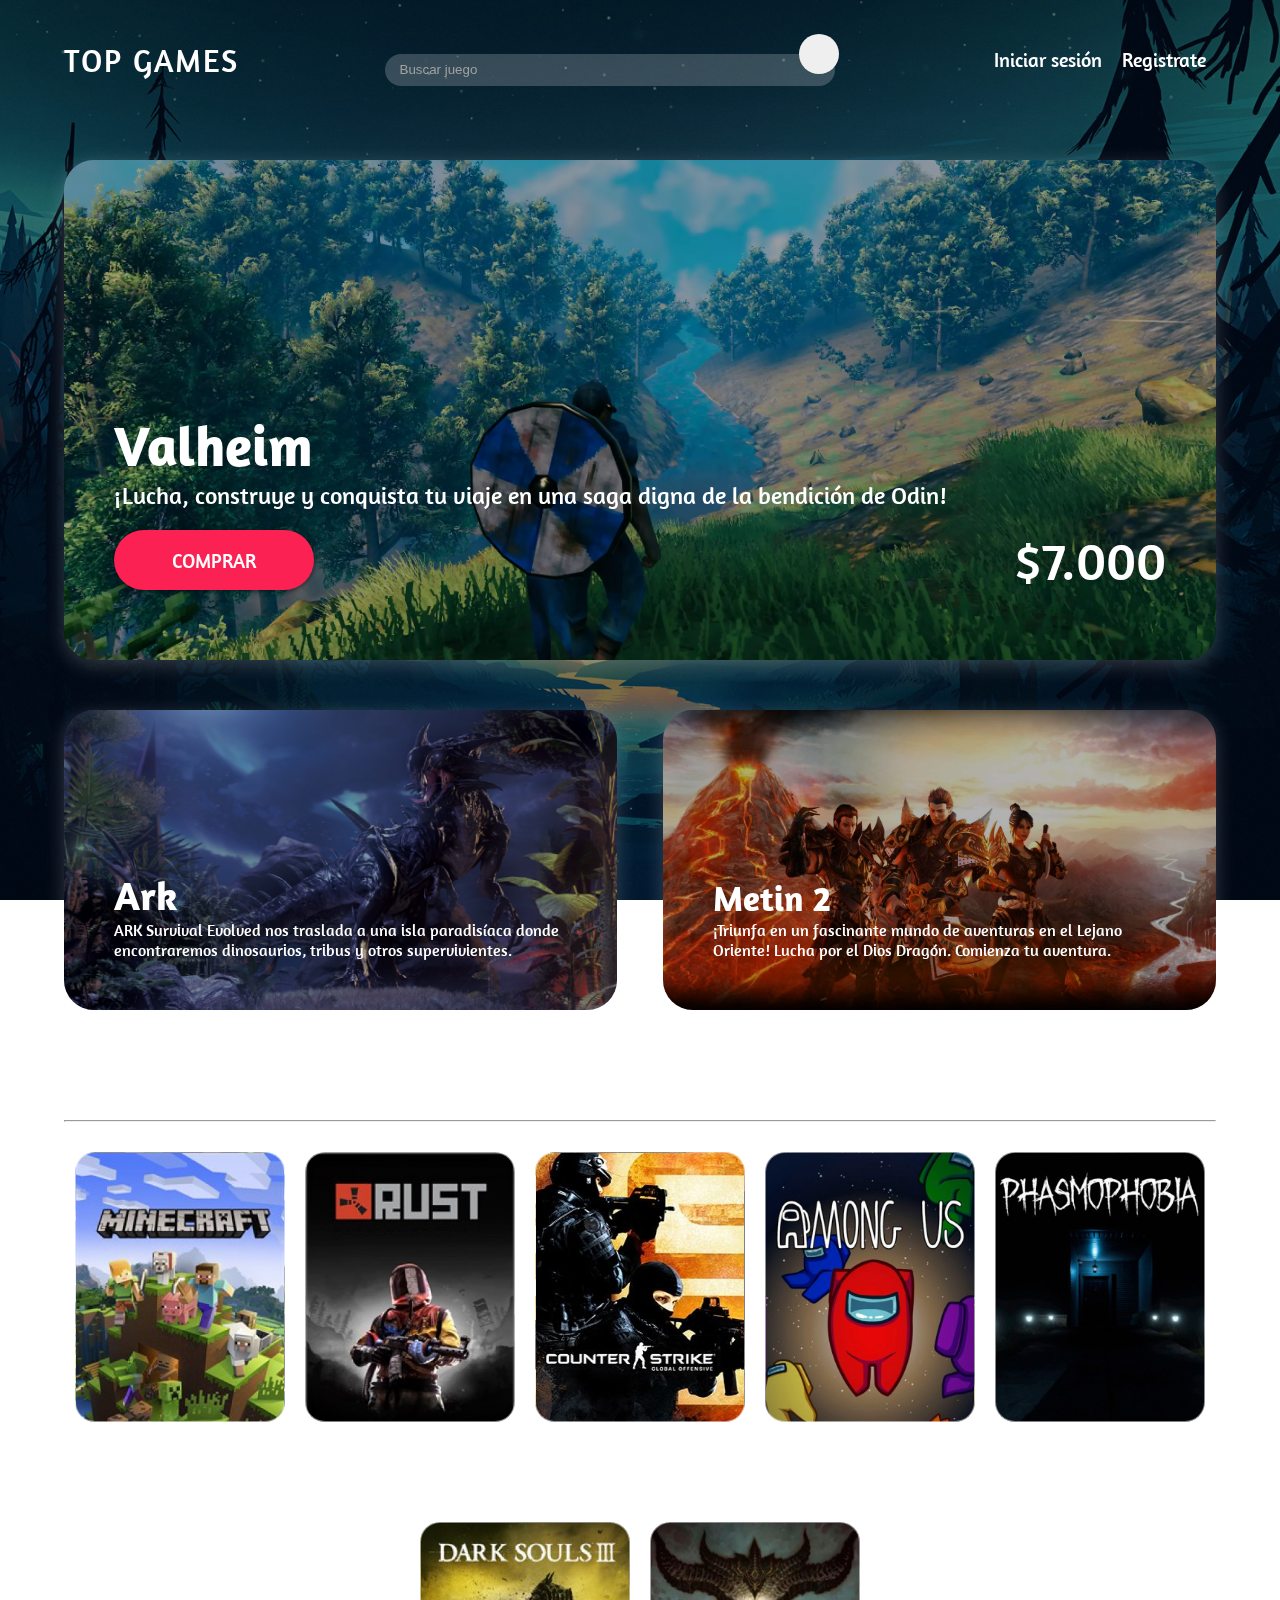
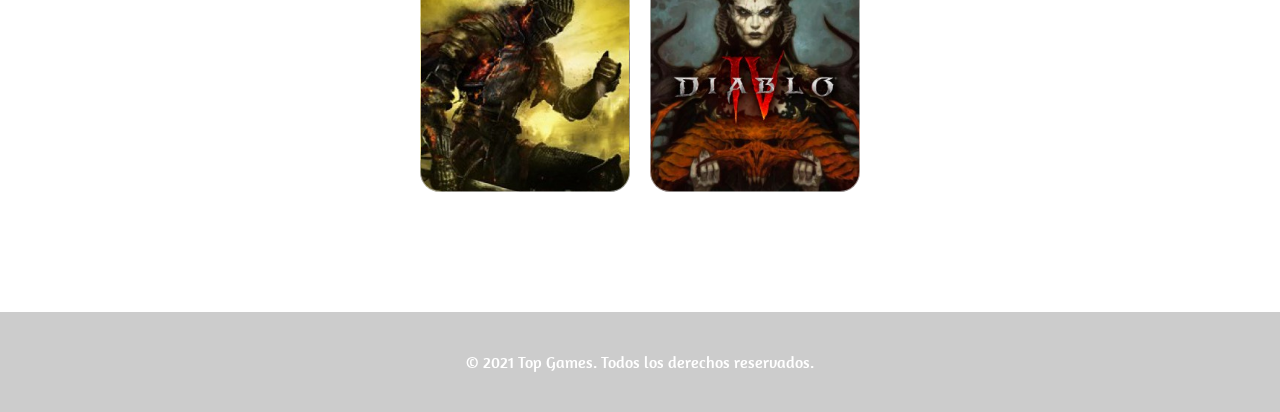
<file: index.html>
<!DOCTYPE html>
<html lang="es">
<head>
    <meta charset="UTF-8">
    <meta http-equiv="X-UA-Compatible" content="IE=edge">
    <meta name="viewport" content="width=device-width, initial-scale=1.0">
    <link rel="icon" type="image/png" href="/assets/img/favicon.png" sizes="64x64">
    <title>Top Games | Venta de juegos digitales</title>

    <link rel="stylesheet" href="assets/css/main.css"/>
    <link rel="stylesheet" href="https://cdnjs.cloudflare.com/ajax/libs/font-awesome/5.15.3/css/all.min.css" 
        integrity="sha512-iBBXm8fW90+nuLcSKlbmrPcLa0OT92xO1BIsZ+ywDWZCvqsWgccV3gFoRBv0z+8dLJgyAHIhR35VZc2oM/gI1w==" 
        crossorigin="anonymous" />
</head>
<body>
    <div id="fondo"></div>
    <div class="contenedor-principal">
        <header class= "encabezado">
            <div class = "container">

                <div class = "logo">
                    <a href="#/" class="texto-logo"><h1>Top Games</h1></a>
                </div>
                <form class="busqueda" id="search">
                    <input class="barra-busqueda" type="text" placeholder="Buscar juego">
                    <button class="btn-busqueda" type="submit"><i class="fas fa-search"></i></button>
                </form>

                <nav class= "menu" id="menu">
                    <a href= "#/login"> Iniciar sesión </a>
                    <a href= "#/register"> Registrate </a>
                </nav>
                <nav class= "menu" id="menu-user">
                    <h2 id='saludo'></h2> <i class="fas fa-sort-down" onclick="abrirMenu()"></i>
                    <div class="dropdown-menu">
                        <a href= "#/perfil"> Mi perfil </a>
                        <a href= "#/logout" onclick="cerrarSesion()"> Cerrar sesión </a>
                    </div>
                    
                </nav>
            </div>
        </header>

        
        <main class="contenedor">
            <div class="imagen-principal">
                <div class="oscuro">
                <h1>Valheim</h1>
                <p>¡Lucha, construye y conquista tu viaje en una saga digna de la bendición de Odin!</p>
                <div class="btn-precio">
                    <button>Comprar</button>
                    <h3>$7.000</h3>
                </div>
                </div>
            </div>
            <div class="juegos-secundarios">
                <div class = "imagen-juego1">
                    <div class="oscuro1">
                        <h3>Ark</h3>
                        <p>ARK Survival Evolved nos traslada a una isla paradisíaca donde encontraremos dinosaurios, tribus y otros supervivientes.</p>
                    </div>
                </div>
                <div class = "imagen-juego2">
                    <div class="oscuro2">
                        <h3>Metin 2</h3>
                        <p>¡Triunfa en un fascinante mundo de aventuras en el Lejano Oriente! Lucha por el Dios Dragón. Comienza tu aventura.</p>
                    </div>
                </div>
            </div>
            
            <div class='titulo-juegos'>
                <h2 class="titulo">Juegos TOP</h2>
                <hr>
                
                <div class="top-juegos">
                    <div class="juego">
                        <div class="img-juego"></div>
                        <h3 class="juego-titulo">Minecraft</h3>
                    </div>
                    <div class="juego">
                        <div class="img-juego"></div>
                        <h3 class="juego-titulo">Rust</h3>
                    </div>
                    <div class="juego">
                        <div class="img-juego"></div>
                        <h3 class="juego-titulo">Counter-Strike Global Offensive</h3>
                    </div>
                    <div class="juego">
                        <div class="img-juego"></div>
                        <h3 class="juego-titulo">Among Us</h3>
                    </div>      
                    <div class="juego">
                        <div class="img-juego"></div>
                        <h3 class="juego-titulo">Phasmophobia</h3>
                    </div>      
                    <div class="juego">
                        <div class="img-juego"></div>
                        <h3 class="juego-titulo">Dark Souls III</h3>
                    </div>   
                    <div class="juego">
                        <div class="img-juego"></div>
                        <h3 class="juego-titulo">Diablo IV</h3>
                    </div>     
                         
                </div>
            </div>

        </main>
        <footer>
            <p>© 2021 Top Games. Todos los derechos reservados.</p>
        </footer>


    </div>
    <script src="./assets/js/rutas.js"></script>
    <script src="./assets/js/api.js"></script>
    <script src="./assets/js/localstorage.js"></script>
    <script src="./assets/js/LogicaInicioSesion.js"></script>
    <script src="./assets/js/perfil.js"></script>
    <script>
        function abrirMenu() {
            var dropMenu = document.querySelector('.dropdown-menu').style;

            if(dropMenu.display == 'block'){
                dropMenu.display = 'none';
            }else{
                dropMenu.display = 'block';
            }
        }
    </script>
    
</body>
</html>
</file>
<file: assets/css/main.css>
@import url('https://fonts.googleapis.com/css2?family=Amaranth:wght@400;700&display=swap');
    *{
        margin: 0;
        padding: 0;
        box-sizing: border-box;
    }
    /*Cuerpo principal*/
    body{
        cursor:url('../img/cursor.png'), auto;
        font-family: 'Amaranth', sans-serif;
    }
    #fondo{
        position: fixed;
        width: 100%;
        height: 100vh;
        background: url('../img/fondo.jpg');
        background-size: cover;
        background-position: center;
        background-repeat: no-repeat;
        z-index: 1;
    }
    #fondo:before {
        content:'';
        position: absolute;
        top: 0;
        bottom: 0;
        left: 0;
        right: 0;
        background-color: rgba(0,0,0,0.5);
    }
    .contenedor-principal{
        position: absolute;
        width: 100%;
        min-height: 100vh;
        z-index: 10;
    }
    .encabezado{
        width: 100%;
        height: 120px;
    }
    .container{
        width: 90%;
        max-width: 1200px;
        height: 100%;
        margin: 0 auto;
        display: flex;
        align-items: center;
        justify-content: space-between;
    }
    .logo{
        display: flex;
        align-items: center;
        justify-content: space-between;
        height: 40px;
    }
    .logo .texto-logo{
        text-decoration: none;
    }

    .logo i {
        color: white;
        font-size: 24px;
    }

    i,a, button{
        cursor:url('../img/mano.png'), pointer;
    }

    .logo h1{
        color: #fff;
        font-weight: 400;
        font-size: 32px;
        text-transform: uppercase;
        letter-spacing: 2px;
    }
    .container .menu{
        display: flex;
        align-items: center;
    }
    .container #menu-user h2{
        color: white;
        font-size: 2rem;
    }
    .container #menu-user{
        display: none;
    }
    .container #menu-user i {
        color: white;
        font-size: 24px;
        margin-left: 10px;
    }
    .container #menu-user .dropdown-menu{
        background-color: rgba(0, 0, 0, .9);
        padding: 0 10px;
        border-radius: 5px;
        position: absolute;
        top: 80px;
        display: none;
    }
    .container .menu a{
        display: inline-block;
        padding: 15px 10px;
        line-height: normal;
        text-decoration: none;
        color: #fff;
        transition: all 0.3s ease;
        border-bottom: 2px solid transparent;
        font-size: 20px;
    }
    .container .menu a:hover{
        border-bottom: 2px solid #c7c7c7;
        padding: 5px 10px;
    }
    /*Buscador*/
    .barra-busqueda{
        width: 450px;
        height: 32px;
        padding: 0 15px;
        border:none;
        border-radius: 50px;
        outline:none;
        background-color: rgba(255,255,255,.2);
        color:white;
        position: relative;
        left: 20px;
    }
    ::-webkit-input-placeholder{
        color: #a1a1a1;
    }

    .btn-busqueda{
        position: relative;
        left: -20px;
        width: 40px;
        height: 40px;
        border: none;
        border-radius: 50%;
        outline:none;
    }

    /*Menu Lateral*/

    .cuerpo-menu{
        position: absolute;
        background: rgba(0,0,0,0.5);
        width: 100%;
        height: 100vh;
        top: 0;
        left: 0;
        opacity: 0;
        visibility: hidden;
        transition: all .5s ease;
    }
    .mostrar{
        opacity: 1;
        visibility: visible;
    }
    .contenido-menu{
        width: 100%;
        max-width: 250px;
        background: rgb(1, 60, 71);
        height: 120vh;
        position: relative;
        transition: all 500ms ease;
    }
    .titulo-menu{
        display: flex;
        justify-content: space-around;
        align-items: center;
        width: 100%;
        height: 60px;
        color: white;
        letter-spacing: 2px;
    }
    .titulo-menu h3{
        font-size: 24px;
    }
    .titulo-menu i{
        font-size: 16px;
    }
    .contenido-menu nav a{
        display: block;
        text-decoration: none;
        padding: 20px 20px 20px 50px;
        color: #c7c7c7;
        border-left: 5px solid transparent;
        transition: all 400ms ease;
    }
    .contenido-menu nav a:hover{
        border-left: 5px solid #c7c7c7;
        background: rgba(255 , 255, 255,.1);
    }
  
    /* Contenido principal */

    main.contenedor{
        width: 90%;
        max-width: 1200px;
        margin: 40px auto 150px auto;
    }
    .imagen-principal{
        background-image: url('/assets/img/game1.webp');
        background-size: cover;
        background-position: center bottom;
        width: 100%;
        height: 500px;
        color:white;
        border-radius: 30px;
        font-weight: 400;
        box-shadow: 0 5px 20px rgba(255, 255, 255, .2);
        margin-bottom: 50px;
    }
    .oscuro{
        width: 100%;
        height: 100%;
        display: flex;
        flex-direction: column;
        justify-content: flex-end;
        background-color: rgba(0, 0, 0, .3);
        padding: 50px;
        border-radius: 30px;
    }
    .imagen-principal h1{
        font-size: 56px;
    }
    .imagen-principal p{
        font-size: 24px;
    }
    .juegos-secundarios{
        display: flex;
        justify-content: space-between;
        margin-bottom: 50px;
        width: 100%;
    }
    .imagen-juego1{
        
        background-image: url('/assets/img/game2.png');
        background-size:cover;
        background-position: top center;
        width: 48%;
        height: 300px;
        color: white;
        border-radius: 30px;
        box-shadow: 0 5px 20px rgba(255, 255, 255, .2);
    }
    .oscuro1,.oscuro2{
        width: 100%;
        height: 100%;
        display: flex;
        flex-direction: column;
        justify-content: flex-end;
        padding: 50px;
        border-radius: 30px;
        background-color: rgba(0, 0, 0, .3);
    }
    .imagen-juego1 h3{
        font-size: 40px;
    }
    .imagen-juego1 p{
        font-size: 16px;
    }
    .imagen-juego2{
        background-image: url('/assets/img/game3.jpg');
        background-size:cover;
        background-position: top center;
        width: 48%;
        height: 300px;
        border-radius: 30px;
        color: white;
        box-shadow: 0 5px 20px rgba(255, 255, 255, .2);
    }
    .imagen-juego2 h3{
        font-size: 35px;
    }
    .btn-precio{
        width: 100%;
        height: 100px;
        display: flex;
        justify-content: space-between;
        align-items: center;
        /* margin-top: 30px; */
    }
    .btn-precio button{
        width: 200px;
        height: 60px;
        border:none;
        border-radius: 50px;
        background-color: #fc2153;
        color: white;
        text-transform: uppercase;
        font-size: 20px;
        font-weight: 400;
        font-family: 'Amaranth', sans-serif;
        box-shadow: 1px 1px 5px rgba(0, 0, 0, .5);
    }
    .btn-precio h3{
        font-size: 54px;
        font-weight: 400;
    }

    .titulo-juegos{
        display: flex;
        flex-direction: column;
        color:white;
    }
    .titulo-juegos .titulo{
        font-size: 32px;
        margin: 10px 0;
    }

    .top-juegos{
        margin-top: 30px;
        display: flex;
        flex-wrap: wrap;
        justify-content: center;
    }

    .top-juegos .juego{
        width: 210px;
        margin: 0 10px 30px 10px;
    }
    .top-juegos .juego:hover{
        cursor:url('../img/mano.png'), pointer;
    }
    
    .top-juegos .juego .img-juego{
        background-image: url('../img/juego1.jpg');
        background-position: top center;
        background-size: 100%;
        transition: background-size .2s ease;
        -moz-transition: background-size .2s ease;
        -ms-transition: background-size .2s ease;
        -o-transition: background-size .2s ease;
        -webkit-transition: background-size .2s ease;
        width: 100%;
        height: 270px;
        border-radius: 20px;
        margin-bottom: 10px;
        box-shadow: 0 5px 20px rgba(255, 255, 255, .2);
        border: 1px solid rgba(255, 255, 255, .5);
    }
    .top-juegos .juego:nth-child(2) .img-juego{
        background-image: url('../img/juego2.jpg');
        background-position: top center;
        background-size: 100%;
    }
    .top-juegos .juego:nth-child(3) .img-juego{
        background-image: url('../img/juego3.jpeg');
        background-position: top center;
        background-size: 100%;
    }
    .top-juegos .juego:nth-child(4) .img-juego{
        background-image: url('../img/juego4.jpg');
        background-position: top center;
        background-size: 100%;
    }
    .top-juegos .juego:nth-child(5) .img-juego{
        background-image: url('../img/juego5.jpg');
        background-position: top center;
        background-size: 100%;
    }
    .top-juegos .juego:nth-child(6) .img-juego{
        background-image: url('../img/juego6.jpg');
        background-position: top center;
        background-size: 100%;
    }
    .top-juegos .juego:nth-child(7) .img-juego{
        background-image: url('../img/juego7.jpg');
        background-position: top center;
        background-size: 100%;
    }
    .top-juegos .juego:hover .img-juego{
        background-size: 105%;
    }
    .top-juegos .juego .juego-titulo{
        text-align:center;
        font-size: 24px;
    }

    /*Estilo registro*/

    .registro{
        width: 450px;
        background-color: rgba(0,0,0,.2);
        border:1px solid rgba(255 , 255, 255,.1);
        padding: 30px 50px;
        margin: 0 auto;
        margin-top: 50px;
        border-radius: 15px;
        font-family: 'Amaranth', sans-serif;
        color:white;
        box-shadow: 0px 20px 40px rgba(0, 0, 0, 0.8);
    }

    .registro h4, .registro h1{
        text-align: center;
        font-size: 32px;
        margin-bottom: 30px;
    }
    .registro label, .login label{
        font-size:18px;
        display: block;
        margin-bottom: 5px;
    }
    .controreg {
        width: 100%;
        background: rgba(0, 0, 0, .3);
        padding: 10px;
        border-radius: 4px;
        margin-bottom: 10px;
        border: 1px solid rgb(3, 91, 107);
        font-family: 'Amaranth', sans-serif;
        font-size: 18px;
        color:white;
        outline: none;
    }
    .registro p{
        height: 40px;
        text-align: center;
        font-size: 16px;
        line-height: 40px;

    }
    .terminos{
        margin-top: 5px;
        text-align: center;
        font-size: 16px;

    }
    .tyc{
        margin-right: 5px;
        outline: none;
    }
    .registro a{
        font-size: 16px;
        color: white;
        transition: color .2s ease;
    }
    .registro a:hover{
        color: rgb(43, 188, 214);
        text-decoration: underline;
    }

    .registro .botonreg {
        display: block;
        margin: 15px auto;
        width: 200px;
        height: 50px;
        background: rgb(3, 91, 107);
        border: none;
        border-radius: 5px;
        padding: 12px;
        color: white;
        font-size: 16px;
        outline: none;
        font-family: 'Amaranth', sans-serif;
        cursor:url('../img/mano.png'), pointer;
        transition: background .2s ease;
    }

    .registro .botonreg:hover{
        background: rgb(4, 106, 124);
    }

    /*Estilo login*/

    .login{
        width: 450px;
        background-color: rgba(0,0,0,.2);
        border:1px solid rgba(255 , 255, 255,.1);
        padding: 30px 50px;
        margin: 0 auto;
        margin-top: 50px;
        border-radius: 15px;
        font-family: 'Amaranth', sans-serif;
        color:white;
        box-shadow: 0px 20px 40px rgba(0, 0, 0, 0.8);
    }
    .login h4{
        text-align: center;
        font-size: 32px;
        margin-bottom: 30px;
    }
    .contrologin {
        width: 100%;
        background: rgba(0, 0, 0, .3);
        padding: 10px;
        border-radius: 4px;
        margin-bottom: 16px;
        border: 1px solid rgb(3, 91, 107);
        font-family: 'Amaranth', sans-serif;
        font-size: 18px;
        color:white;
        outline: none;
    }
    .login p{
        height: 30px;
        text-align: center;
        font-size: 16px;
        line-height: 30px;
    }
    #centro{
        width: 100%;
        height: 40px;
        text-align: center;
        font-size: 16px;
    }
    .login a{
        font-size: 16px;
        color: white;
        transition: color .2s ease;
    }
    .login a:hover{
        color: rgb(43, 188, 214);
        text-decoration: underline;
    }
    .login .botonreg {
        display: block;
        margin: 15px auto;
        width: 200px;
        height: 50px;
        background: rgb(3, 91, 107);
        border: none;
        border-radius: 5px;
        padding: 12px;
        color: white;
        font-size: 16px;
        outline: none;
        font-family: 'Amaranth', sans-serif;
        cursor:url('../img/mano.png'), pointer;
        transition: background .2s ease;
    }

    .login .botonreg:hover{
        background: rgb(4, 106, 124);
    }

    /*Estilo Recover*/
    .recover{
        width: 450px;
        background-color: rgba(0,0,0,.2);
        border:1px solid rgba(255 , 255, 255,.1);
        padding: 30px 50px;
        margin: 0 auto;
        margin-top: 50px;
        border-radius: 15px;
        font-family: 'Amaranth', sans-serif;
        color:white;
        box-shadow: 0px 20px 40px rgba(0, 0, 0, 0.8);
    }
    .recover h4{
        text-align: center;
        font-size: 32px;
        margin-bottom: 30px;
    }    
    .recover .botonreg {
        display: block;
        margin: 15px auto;
        width: 200px;
        height: 50px;
        background: rgb(3, 91, 107);
        border: none;
        border-radius: 5px;
        padding: 12px;
        color: white;
        font-size: 16px;
        outline: none;
        font-family: 'Amaranth', sans-serif;
        cursor:url('../img/mano.png'), pointer;
        transition: background .2s ease;
    }
    .recover .botonreg:hover{
        background: rgb(4, 106, 124);
    }
    .recover p{
        margin-bottom: 20px;
        text-align: justify;
    }
    .recover p a{
        font-size: 16px;
        color: white;
        transition: color .2s ease;
    }
    .recover p a:hover{
        color: rgb(43, 188, 214);
        text-decoration: underline;
    }
    .registro, .login, .recover{
        margin-bottom: 150px;
    }

    /* Estilos Footer */
    footer {
        position: absolute;
        bottom: 0;
        margin-top: 100px;
        width: 100%;
        height: 100px;
        display: flex;
        justify-content: center;
        align-items: center;
        background-color: rgba(0, 0, 0, .2);
        color:white;
        text-align: center;
    }

    /* Estilo Busqueda de Juegos */
    .game-box{
        width: 20%;
        margin: 2rem 1rem;
        background-color: rgba(0,0,0,.2);
        border:1px solid rgba(255 , 255, 255,.1);
        padding: 20px;
        border-radius: 15px;
        color:white;
        box-shadow: 0px 20px 40px rgba(0, 0, 0, 0.4);
        display: flex;
        flex-direction: column;
        flex-wrap: wrap;
        align-items: center;
        justify-content: space-between;
        
    }
    .game-img{
        width: 100%;
        border-radius: 5px;
        margin-bottom: 10px;
    }
    .game-title{
        word-wrap: break-word;
    }
    .game-price{
        margin-top: 10px;
        font-size: 1.2rem;
    }
    .logout{
        display: flex;
        justify-content: center;
        align-items: center;
        flex-direction: column;
        width: 100%;
        height: 200px;
        color: white;
    }
    .logout h1{
        font-size: 2rem;
        margin-bottom: 40px;
    }
    .logout a{
        color: white;
        font-size: 1.2rem;
        margin: 0 10px;
    }
    .logout a:hover {
        color: rgb(43, 188, 214);
        text-decoration: underline;
    }

    /* Ajuste de dispositivos */
    @media (max-width:1180px){
        .barra-busqueda{
            width: 300px;
        }
        .game-box{
            width: 30%;
        }
    }
    @media (max-width:900px){
        .barra-busqueda{
            width: 200px;
        }
        .juegos-secundarios{
            flex-direction: column;
        }
        .imagen-juego1, .imagen-juego2 {
            width: 100%;
            margin-bottom: 30px;
        }
        .game-box{
            width: 45%;
        }
    }
    @media (max-width:785px){
        .container{
            flex-direction: column;
        }
        .logo{
            margin: 15px;
        }
        .barra-busqueda{
            width: 300px;
        }
        .game-box{
            width: 100%;
        }
        .container #menu-user .dropdown-menu{
            top: 155px;
        }
    }
    @media (max-width:700px){
        .oscuro{
            padding: 20px 30px;
        }
        .imagen-principal p {
            display: none;
        }
        .imagen-principal {
            margin-top: 50px;
            height: 340px;
        }
        .oscuro1 , .oscuro2 {
            padding: 20px 30px;
        }
        .imagen-juego1 p, .imagen-juego2 p{
            display: none;
        }
    }

    @media (max-width:520px){
        .logo{
            margin-top: 20px;
        }
        .container{
            flex-direction: column;
        }
        .btn-precio{
            display: none;
        }
        .registro, .login, .recover{
            width: 90%;
            padding: 20px;
        }
    }

    @media (max-width:400px){
        .imagen-principal h1{
            font-size: 42px;
        }
        .imagen-juego1 h3, .imagen-juego2 h3{
            font-size: 24px;
        }
    }   

    .sk-folding-cube {
        margin: 20px auto;
        width: 40px;
        height: 40px;
        position: relative;
        -webkit-transform: rotateZ(45deg);
                transform: rotateZ(45deg);
      }
      
      .sk-folding-cube .sk-cube {
        float: left;
        width: 50%;
        height: 50%;
        position: relative;
        -webkit-transform: scale(1.1);
            -ms-transform: scale(1.1);
                transform: scale(1.1); 
      }
      .sk-folding-cube .sk-cube:before {
        content: '';
        position: absolute;
        top: 0;
        left: 0;
        width: 100%;
        height: 100%;
        background-color: #eee;
        -webkit-animation: sk-foldCubeAngle 2.4s infinite linear both;
                animation: sk-foldCubeAngle 2.4s infinite linear both;
        -webkit-transform-origin: 100% 100%;
            -ms-transform-origin: 100% 100%;
                transform-origin: 100% 100%;
      }
      .sk-folding-cube .sk-cube2 {
        -webkit-transform: scale(1.1) rotateZ(90deg);
                transform: scale(1.1) rotateZ(90deg);
      }
      .sk-folding-cube .sk-cube3 {
        -webkit-transform: scale(1.1) rotateZ(180deg);
                transform: scale(1.1) rotateZ(180deg);
      }
      .sk-folding-cube .sk-cube4 {
        -webkit-transform: scale(1.1) rotateZ(270deg);
                transform: scale(1.1) rotateZ(270deg);
      }
      .sk-folding-cube .sk-cube2:before {
        -webkit-animation-delay: 0.3s;
                animation-delay: 0.3s;
      }
      .sk-folding-cube .sk-cube3:before {
        -webkit-animation-delay: 0.6s;
                animation-delay: 0.6s; 
      }
      .sk-folding-cube .sk-cube4:before {
        -webkit-animation-delay: 0.9s;
                animation-delay: 0.9s;
      }
      @-webkit-keyframes sk-foldCubeAngle {
        0%, 10% {
          -webkit-transform: perspective(140px) rotateX(-180deg);
                  transform: perspective(140px) rotateX(-180deg);
          opacity: 0; 
        } 25%, 75% {
          -webkit-transform: perspective(140px) rotateX(0deg);
                  transform: perspective(140px) rotateX(0deg);
          opacity: 1; 
        } 90%, 100% {
          -webkit-transform: perspective(140px) rotateY(180deg);
                  transform: perspective(140px) rotateY(180deg);
          opacity: 0; 
        } 
      }
      
      @keyframes sk-foldCubeAngle {
        0%, 10% {
          -webkit-transform: perspective(140px) rotateX(-180deg);
                  transform: perspective(140px) rotateX(-180deg);
          opacity: 0; 
        } 25%, 75% {
          -webkit-transform: perspective(140px) rotateX(0deg);
                  transform: perspective(140px) rotateX(0deg);
          opacity: 1; 
        } 90%, 100% {
          -webkit-transform: perspective(140px) rotateY(180deg);
                  transform: perspective(140px) rotateY(180deg);
          opacity: 0; 
        }
      }
</file>
